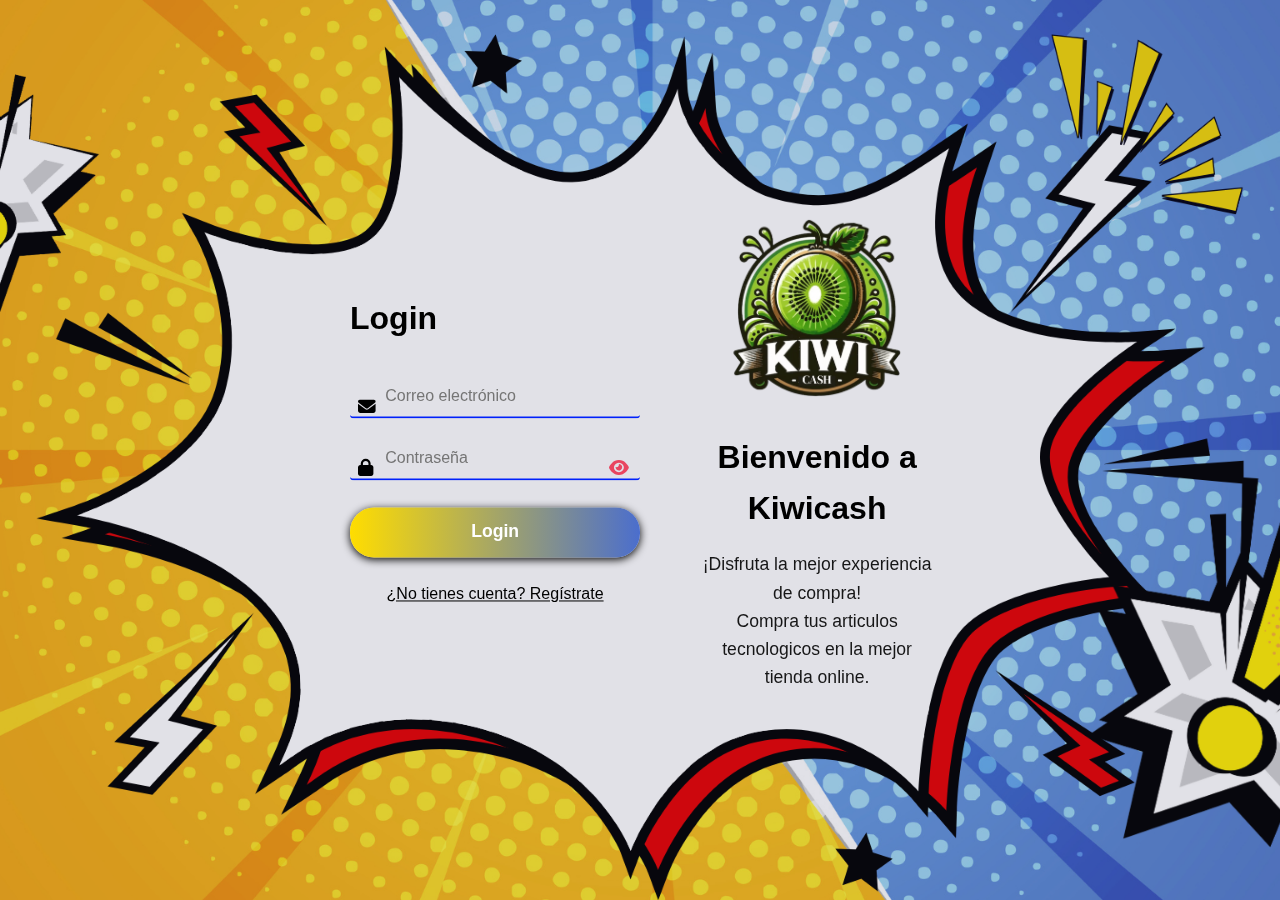
<file: login/login.html>
<!DOCTYPE html>
<html lang="es">
<head>
  <meta charset="UTF-8" />
  <meta name="viewport" content="width=device-width, initial-scale=1.0"/>
  <title>Kiwicash</title>
  <link rel="icon" href="../img/icono.png" type="image/icon">
  <link rel="stylesheet" href="login.css">
  <link rel="stylesheet" href="https://cdnjs.cloudflare.com/ajax/libs/font-awesome/6.4.2/css/all.min.css">
</head>
<body>
    <div class="overlay"></div>
    <div class="login-main-container">
        <div class="login-form-side">
            <h2 id="titulo-form">Login</h2>
            <form id="form-login" onsubmit="recargarYRedirigir(event)">
                <div class="icon-input">
                    <span class="icon"><i class="fa fa-envelope"></i></span>
                    <input type="email" id="correo-login" name="correo-login" placeholder="Correo electrónico" required autocomplete="off">
                </div>
                <div class="icon-input">
                    <span class="icon"><i class="fa fa-lock"></i></span>
                    <input type="password" id="contrasena" name="contrasena" placeholder="Contraseña" required>
                    <span class="toggle-pass" onclick="togglePassword('contrasena', this)"><i class="fa fa-eye"></i></span>
                </div>
                <button type="submit" id="btn-login">Login</button>
                <span class="toggle-link" onclick="mostrarRegistro()">¿No tienes cuenta? Regístrate</span>
            </form>
            <form id="form-registro" style="display:none;" onsubmit="registrarUsuario(event)">
                <div class="icon-input">
                    <span class="icon"><i class="fa fa-user"></i></span>
                    <input type="text" id="nuevo-usuario" name="nuevo-usuario" placeholder="Usuario" required>
                </div>
                <div class="icon-input">
                    <span class="icon"><i class="fa fa-envelope"></i></span>
                    <input type="email" id="email" name="email" placeholder="Correo electrónico" required autocomplete="off">
                </div>
                <div class="icon-input">
                    <span class="icon"><i class="fa fa-lock"></i></span>
                    <input type="password" id="nueva-contrasena" name="nueva-contrasena" placeholder="Contraseña" required>
                    <span class="toggle-pass" onclick="togglePassword('nueva-contrasena', this)"><i class="fa fa-eye"></i></span>
                </div>
                <button type="submit" id="btn-registro">Registrarse</button>
                <span class="toggle-link" onclick="mostrarLogin()">¿Ya tienes cuenta? Inicia sesión</span>
            </form>
        </div>
        <div class="welcome-side">
            <img src="../img/icono.png" alt="logo kiwi">
            <h3>Bienvenido a Kiwicash</h3>
            <p>¡Disfruta la mejor experiencia de compra!<br>
            Compra tus articulos tecnologicos en la mejor tienda online.</p>
        </div>
    </div>
    <script src="login.js"></script>
</body>
</html>
</file>
<file: login/login.css>
/* Reset básico */
        * {
          box-sizing: border-box;
          margin: 0;
          padding: 0;
        }

        /* Tipografía y cuerpo */
        body {
          font-family: Arial, sans-serif;
          line-height: 1.6;
          background: #fff;
          color: #222;
        }

        /* Contenedor principal */
        .container {
          width: 90%;
          max-width: 1200px;
          margin: auto;
          padding: 16px;
        }

        /* Imágenes responsivas */
        img {
          max-width: 100%;
          height: auto;
          display: block;
        }

        /* Tablas responsivas */
        table {
          width: 100%;
          border-collapse: collapse;
          overflow-x: auto;
          display: block;
        }

        /* Formularios */
        input, select, textarea, button {
          width: 100%;
          padding: 8px;
          margin-bottom: 12px;
          border-radius: 4px;
          border: 1px solid #ccc;
        }

        /* Navegación responsiva */
        nav {
          display: flex;
          flex-wrap: wrap;
          gap: 12px;
          background: #333;
          padding: 8px;
        }
        nav a {
          color: #fff;
          text-decoration: none;
          padding: 8px 12px;
          border-radius: 4px;
        }
        nav a:hover {
          background: #444;
        }

        /* Grid flexible para secciones */
        .row {
          display: flex;
          flex-wrap: wrap;
          gap: 16px;
        }
        .col {
          flex: 1 1 300px;
          min-width: 200px;
        }

        /* Media queries para pantallas pequeñas */
        @media (max-width: 768px) {
          .container {
            padding: 8px;
          }
          .row {
            flex-direction: column;
            gap: 8px;
          }
          nav {
            flex-direction: column;
            gap: 4px;
          }
        }

        body {
            margin: 0;
            min-height: 100vh;
            font-family: 'Segoe UI', Arial, sans-serif;
            background: url('../img/bannercash.jpg') no-repeat center center fixed; 
            background-size: cover;
            position: relative;
        }
        .overlay {
            position: fixed;
            top: 0; left: 0; right: 0; bottom: 0;
            background: rgba(48, 46, 91, 0.145);
            z-index: 0;
        }
        .login-main-container {
            position: absolute;
            top: 50%; left: 50%;
            transform: translate(-50%, -50%);
            width: 650px;
            max-width: 98vw;
            display: flex;
            border-radius: 18px;
            overflow: hidden;
            z-index: 1;
            border: 3px solid transparent;
            background-clip: padding-box;
            animation: glow 2s infinite alternate;
        }
        @keyframes glow {
            0% {
                box-shadow: 0 8px 32px rgba(0,0,0,0.35),
                            0 0 18px 4px #00e6fb,
                            0 0 32px 8px #e94560;
            }
            100% {
                box-shadow: 0 8px 32px rgba(0,0,0,0.35),
                            0 0 28px 8px #00e6fb,
                            0 0 48px 16px #e94560;
            }
        }
        .login-form-side {
            flex: 1.2;
            padding: 2.5rem 2rem;
            display: flex;
            flex-direction: column;
            justify-content: center;
        }
        .login-form-side h2 {
            color: #000000;
            font-size: 2rem;
            margin-bottom: 2rem;
            text-align: left;
        }
        .login-form-side label {
            color: #000000;
            font-weight: 500;
            margin-bottom: 0.3rem;
            margin-top: 1rem;
            display: block;
        }
        .login-form-side input[type="text"],
        .login-form-side input[type="password"],
        .login-form-side input[type="email"] {
            width: 100%;
            padding: 0.7rem;
            border: none;
            border-bottom: 2px solid #0021fb;
            background: transparent;
            color: #000000;
            font-size: 1rem;
            margin-bottom: 1.2rem;
            outline: none;
            transition: border-color 0.2s;
        }
        .login-form-side input:focus {
            border-bottom: 2.5px solid #e94560;
        }
        .login-form-side button {
            width: 100%;
            padding: 0.9rem;
            background: linear-gradient(90deg, #ffdd00 0%, #4b6ecd 100%);
            color: #ffffff;
            border: none;
            border-radius: 24px;
            font-size: 1.1rem;
            font-weight: bold;
            cursor: pointer;
            margin-top: 0.5rem;
            margin-bottom: 0.5rem;
            box-shadow: 0 2px 8px rgb(0, 0, 0);
            transition: background 0.2s;
        }
        .login-form-side button:hover {
            background: linear-gradient(90deg, #4b6ecd 0%, #ffdd00 100%);
        }
        .toggle-link {
            display: block;
            text-align: center;
            margin-top: 1rem;
            color: #000000;
            cursor: pointer;
            text-decoration: underline;
            font-weight: 500;
        }
        .login-form-side .icon-input {
            position: relative;
        }
        .login-form-side .icon-input input {
            padding-left: 2.2rem;
        }
        .login-form-side .icon-input .icon {
            position: absolute;
            left: 0.5rem;
            top: 50%;
            transform: translateY(-50%);
            color: #000000;
            font-size: 1.1rem;
        }
        .welcome-side {
            flex: 1;
            color: #000000;
            display: flex;
            flex-direction: column;
            justify-content: center;
            align-items: center;
            padding: 2rem 1.5rem;
            text-align: center;
        }
        .welcome-side img {
            width: 200px; 
            margin-bottom: 1.5rem;
        }
        .welcome-side h3 {
            font-size: 2rem;
            margin-bottom: 1rem;
            font-weight: bold;
        }
        .welcome-side p {
            font-size: 1.1rem;
            opacity: 0.9;
        }
        @media (max-width: 800px) {
            .login-main-container {
                flex-direction: column;
                width: 98vw;
            }
            .welcome-side {
                display: none;
            }
        }

        /* Animación de entrada */
        .login-main-container {
            animation: fadeInUp 1s cubic-bezier(.39,.575,.565,1.000) both;
        }
        @keyframes fadeInUp {
            0% {
                opacity: 0;
                transform: translate(-50%, 30%);
            }
            100% {
                opacity: 1;
                transform: translate(-50%, -50%);
            }
        }
        /* Animación para mostrar/ocultar formularios */
        .form-anim {
            animation: fadeForm 0.5s;
        }
        @keyframes fadeForm {
            from { opacity: 0; transform: translateY(30px);}
            to { opacity: 1; transform: translateY(0);}
        }
        /* Vibración */
        .shake {
            animation: shake 0.3s;
        }
        @keyframes shake {
            0% { transform: translateX(0); }
            20% { transform: translateX(-8px); }
            40% { transform: translateX(8px); }
            60% { transform: translateX(-8px); }
            80% { transform: translateX(8px); }
            100% { transform: translateX(0); }
        }
        /* Botón de carga */
        .btn-loading {
            position: relative;
            pointer-events: none;
            opacity: 0.7;
        }
        .btn-loading::after {
            content: "";
            position: absolute;
            right: 18px;
            top: 50%;
            width: 18px;
            height: 18px;
            border: 2.5px solid #fff;
            border-top: 2.5px solid #000000;
            border-radius: 50%;
            animation: spin 0.7s linear infinite;
            transform: translateY(-50%);
        }
        @keyframes spin {
            0% { transform: translateY(-50%) rotate(0deg);}
            100% { transform: translateY(-50%) rotate(360deg);}
        }
        /* Icono mostrar/ocultar contraseña */
        .toggle-pass {
            position: absolute;
            right: 0.7rem;
            top: 50%;
            transform: translateY(-50%);
            color: #e94560;
            cursor: pointer;
            font-size: 1.1rem;
            z-index: 2;
        }
</file>
